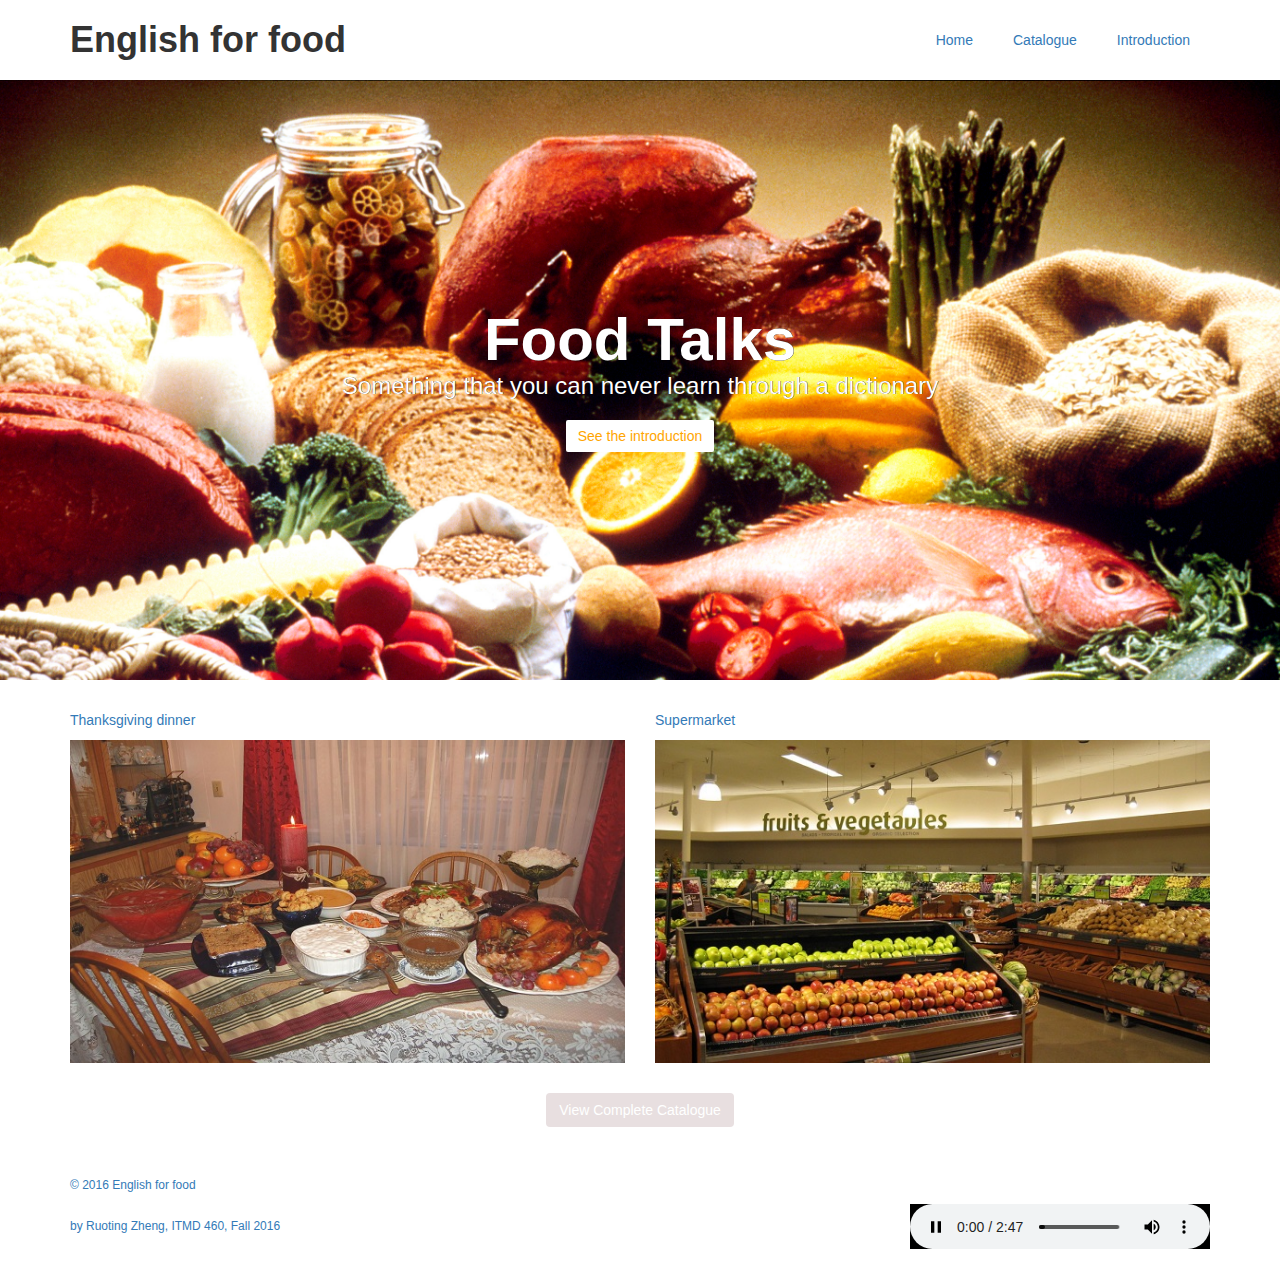
<file: index.html>
<!DOCTYPE html>
<html class="gr_rt_me">
<head><meta http-equiv="Content-Type" content="text/html; charset=UTF-8">
  <title>English for food</title>
  <link rel="stylesheet" href="./resource_files/bootstrap.min.css">
  <link rel="stylesheet" type="text/css" href="./resource_files/main.css">
  <base target="_blank">
  </head>

  <body>
  <header class="container">
    <div class="row">
      <h1 class="col-sm-8"> English for food</h1>
      <nav class="col-sm-4">
        <p><a href="./index.html">Home</a></p>
        <p><a href="./category.html">Catalogue</a></p>
        <p><a href="./introduction.html">Introduction</a></p>    
      </nav>
    </div>
  </header>


  <section class="jumbotron">
    <div class="container">
      <div class="row text-center">
        <h2>Food Talks</h2>
        <h3>Something that you can never learn through a dictionary</h3>
        <a class="btn btn-primary" href="./introduction.html">See the introduction</a>
      </div>
    </div>
  </section>
  <section class="container">

    <div class="row">
      <div class="col-sm-6">
        <p><a href="./Thanksgiving.html">Thanksgiving dinner</p>
        <img src="./resource_files/Thanksgiving_Dinner.jpg" width="600" 
  height="350">
      </div>
      <div class="col-sm-6">
        <p><a href="./supermarket.html">Supermarket</p>
        <img src="./resource_files/supermarket.jpg" width="600" 
  height="350">
      </div>

    </div>

    <div class="row text-center">
 
    <a class="btn btn-secondary" href="./category.html">View Complete Catalogue</a>

    </div>
  </section>

<footer class="container">
    <div class="row">
      <p class="col-sm-4"><a href="./reference.html">© 2016 English for food</p>
    </div>
    <div class="row">
      <p class="col-sm-4">by Ruoting Zheng, ITMD 460, Fall 2016</p>
      <ul class="col-sm-8" >
      <embed height="45" type="audio/mpeg" width="300" src="./resource_files/Thanksgiving Song.mp3" volume="30" loop="true" autostart="true"/>
      </ul>
    </div>
  </footer>


</body></html>
</file>
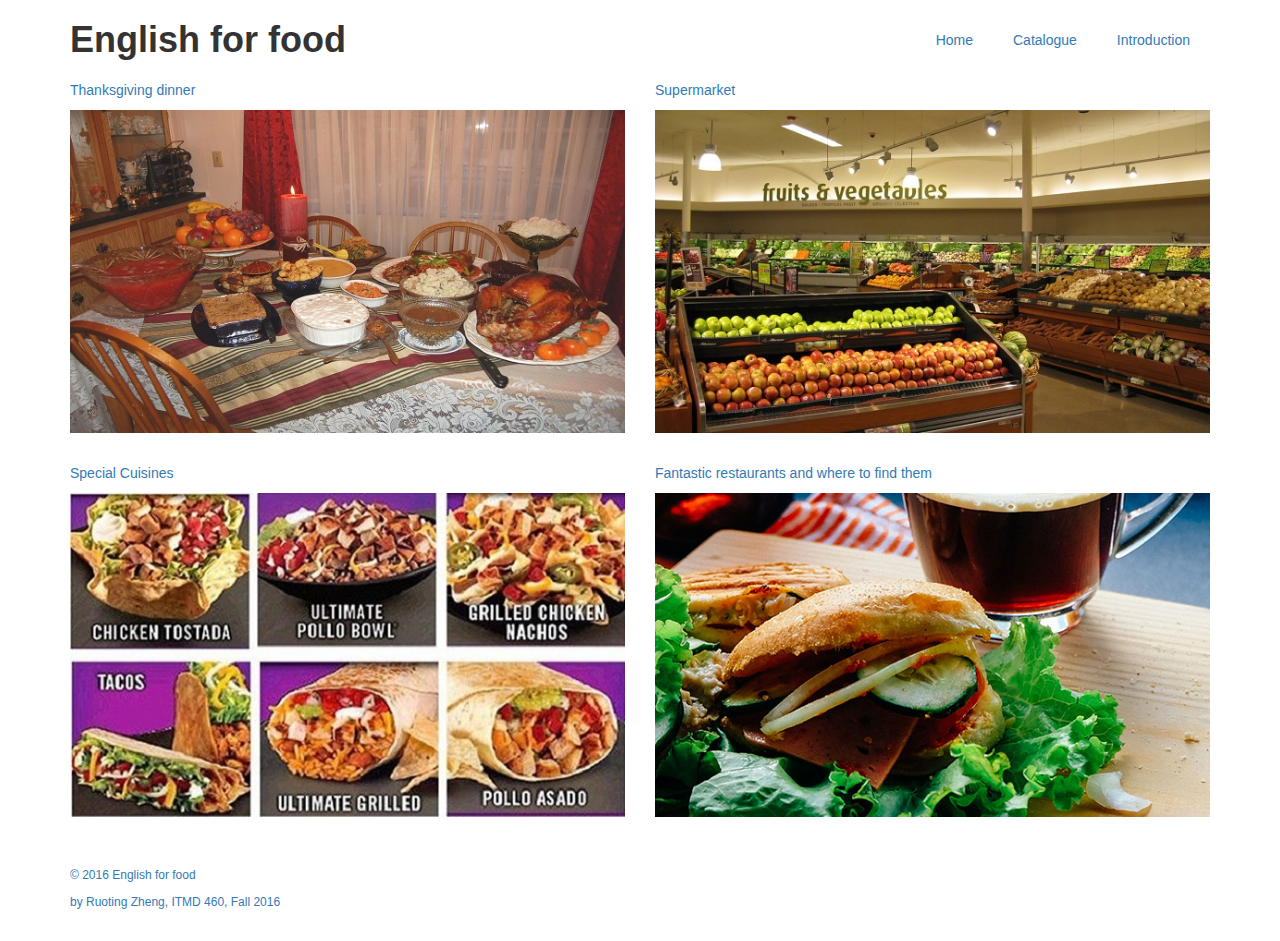
<file: category.html>
<!DOCTYPE html>
<html class="gr_rt_me">
<head><meta http-equiv="Content-Type" content="text/html; charset=UTF-8">
  <title>English for food</title>
  <link rel="stylesheet" href="./resource_files/bootstrap.min.css">
  <link rel="stylesheet" type="text/css" href="./resource_files/main.css">
  </head>

  <body>
  <header class="container">
    <div class="row">
      <h1 class="col-sm-8"> English for food</h1>
      <nav class="col-sm-4">
        <p><a href="./index.html">Home</a></p>
        <p><a href="./category.html">Catalogue</a></p>
        <p><a href="./introduction.html">Introduction</a></p>    
      </nav>
    </div>
  </header>

  <section class="container">
    <div class="row">
      <div class="col-sm-6">
        <p><a href="./Thanksgiving.html">Thanksgiving dinner</p>
        <img src="./resource_files/Thanksgiving_Dinner.jpg" width="600" 
  height="350">
      </div>

      <div class="col-sm-6">
        <p><a href="./supermarket.html">Supermarket</p>
        <img src="./resource_files/supermarket.jpg" width="600" 
  height="350">
      </div>

    <div class="col-sm-6">
        <p><a href="./mexican_food.html">Special Cuisines</p>
        <img src="./resource_files/mexican_food.jpg" width="600" 
  height="350"> 
      </div>

      <div class="col-sm-6">
        <p><a href="http://checkplease.wttw.com/">Fantastic restaurants and where to find them</p>
        <img src="./resource_files/kitchen.jpg" width="600" 
  height="350">
      </div>

    </div>
  </section>

 <footer class="container">
    <div class="row">
      <p class="col-sm-4"><a href="./reference.html">© 2016 English for food</p>
    </div>
    <div class="row">
      <p class="col-sm-4">by Ruoting Zheng, ITMD 460, Fall 2016</p>
    </div>
  </footer>

</body></html>
</file>
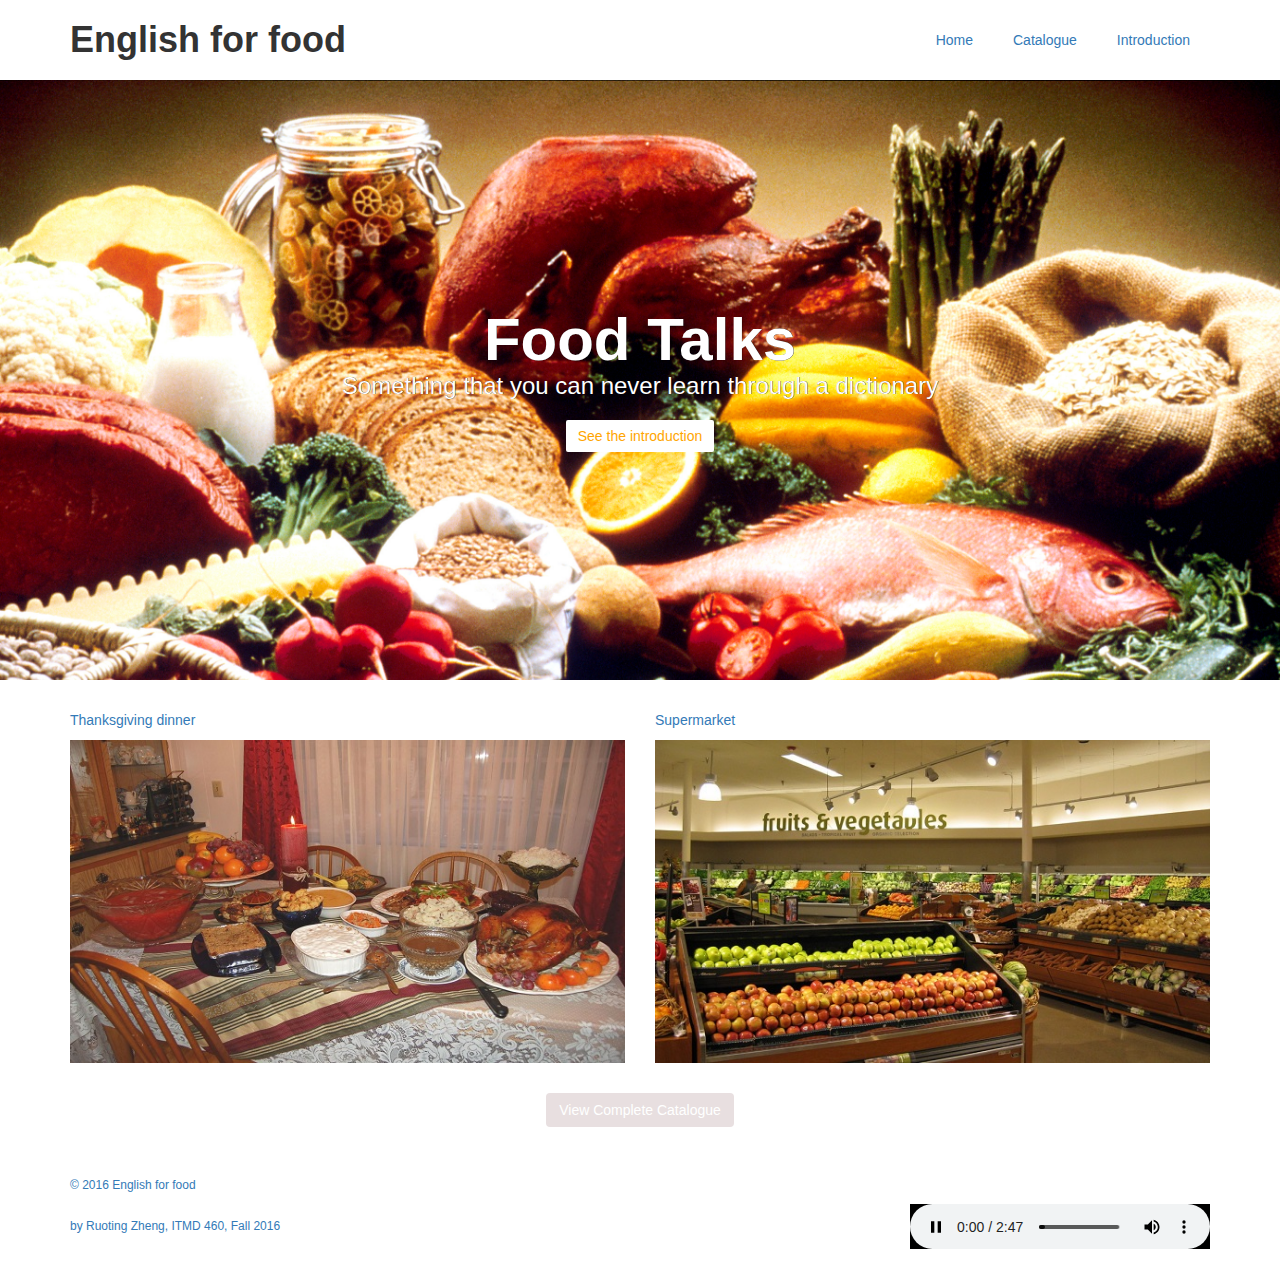
<file: eff.html>
<!DOCTYPE html>
<html class="gr_rt_me">
<head><meta http-equiv="Content-Type" content="text/html; charset=UTF-8">
  <title>English for food</title>
  <link rel="stylesheet" href="./resource_files/bootstrap.min.css">
  <link rel="stylesheet" type="text/css" href="./resource_files/main.css">
  <base target="_blank">
  </head>

  <body>
  <header class="container">
    <div class="row">
      <h1 class="col-sm-8"> English for food</h1>
      <nav class="col-sm-4">
        <p><a href="./eff.html">Home</a></p>
        <p><a href="./category.html">Catalogue</a></p>
        <p><a href="./introduction.html">Introduction</a></p>    
      </nav>
    </div>
  </header>


  <section class="jumbotron">
    <div class="container">
      <div class="row text-center">
        <h2>Food Talks</h2>
        <h3>Something that you can never learn through a dictionary</h3>
        <a class="btn btn-primary" href="./introduction.html">See the introduction</a>
      </div>
    </div>
  </section>
  <section class="container">

    <div class="row">
      <div class="col-sm-6">
        <p><a href="./Thanksgiving.html">Thanksgiving dinner</p>
        <img src="./resource_files/Thanksgiving_Dinner.jpg" width="600" 
  height="350">
      </div>
      <div class="col-sm-6">
        <p><a href="./supermarket.html">Supermarket</p>
        <img src="./resource_files/supermarket.jpg" width="600" 
  height="350">
      </div>

    </div>

    <div class="row text-center">
 
    <a class="btn btn-secondary" href="./category.html">View Complete Catalogue</a>

    </div>
  </section>

<footer class="container">
    <div class="row">
      <p class="col-sm-4"><a href="./reference.html">© 2016 English for food</p>
    </div>
    <div class="row">
      <p class="col-sm-4">by Ruoting Zheng, ITMD 460, Fall 2016</p>
      <ul class="col-sm-8" >
      <embed height="45" type="audio/mpeg" width="300" src="./resource_files/Thanksgiving Song.mp3" volume="30" loop="true" autostart="true"/>
      </ul>
    </div>
  </footer>


</body></html>
</file>
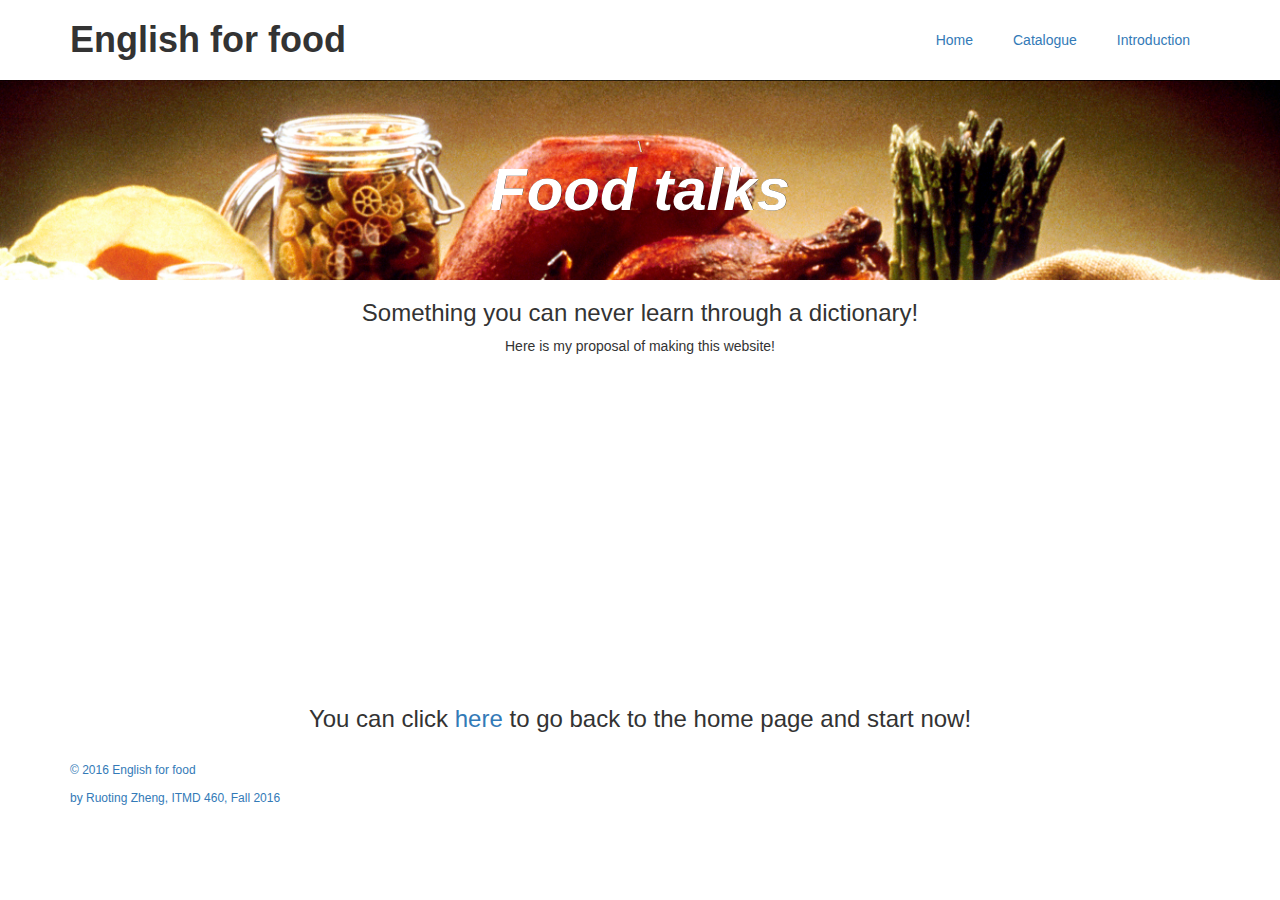
<file: introduction.html>
<!DOCTYPE html>
<html>
<html class="gr_rt_me">
<head><meta http-equiv="Content-Type" content="text/html; charset=UTF-8">
  <title>Introduction</title>
  
  <link rel="stylesheet" href="./resource_files/bootstrap.min.css">
  <link rel="stylesheet" type="text/css" href="./resource_files/main.css">
  </head>

<body>
  <header class="container">
    <div class="row">
      <h1 class="col-sm-8"> English for food</h1>
      <nav class="col-sm-4">
        <p><a href="./index.html" href="">Home</a></p>
        <p><a href="./category.html">Catalogue</a></p>
        <p><a href="./introduction.html">Introduction</a></p>    
      </nav>
    </div>
  </header>


  <section class="picbar">
    <div class="container">
      <div class="row text-center">\
        <h2>Food talks</h2>
      </div>
    </div>
  </section>
<div class="container">

  <div class="row text-center">
  <h3 >Something you can never learn through a dictionary!</h3>
  <p>Here is my proposal of making this website!</p>
    <iframe width = "560" height="315" src="https://www.youtube.com/embed/2K4r6iwf-iQ" frameborder="0" allowfullscreen></iframe>
    <h3>You can click <a href="./category.html">here</a> to go back to the home page and start now!</h3>
  </div>
</div>
 
</div>
<footer class="container">
    <div class="row">
      <p class="col-sm-4"><a href="./reference.html">© 2016 English for food</p>
    </div>
    <div class="row">
      <p class="col-sm-4">by Ruoting Zheng, ITMD 460, Fall 2016</p>
    </div>
  </footer>
  
</body>
</html>
</file>
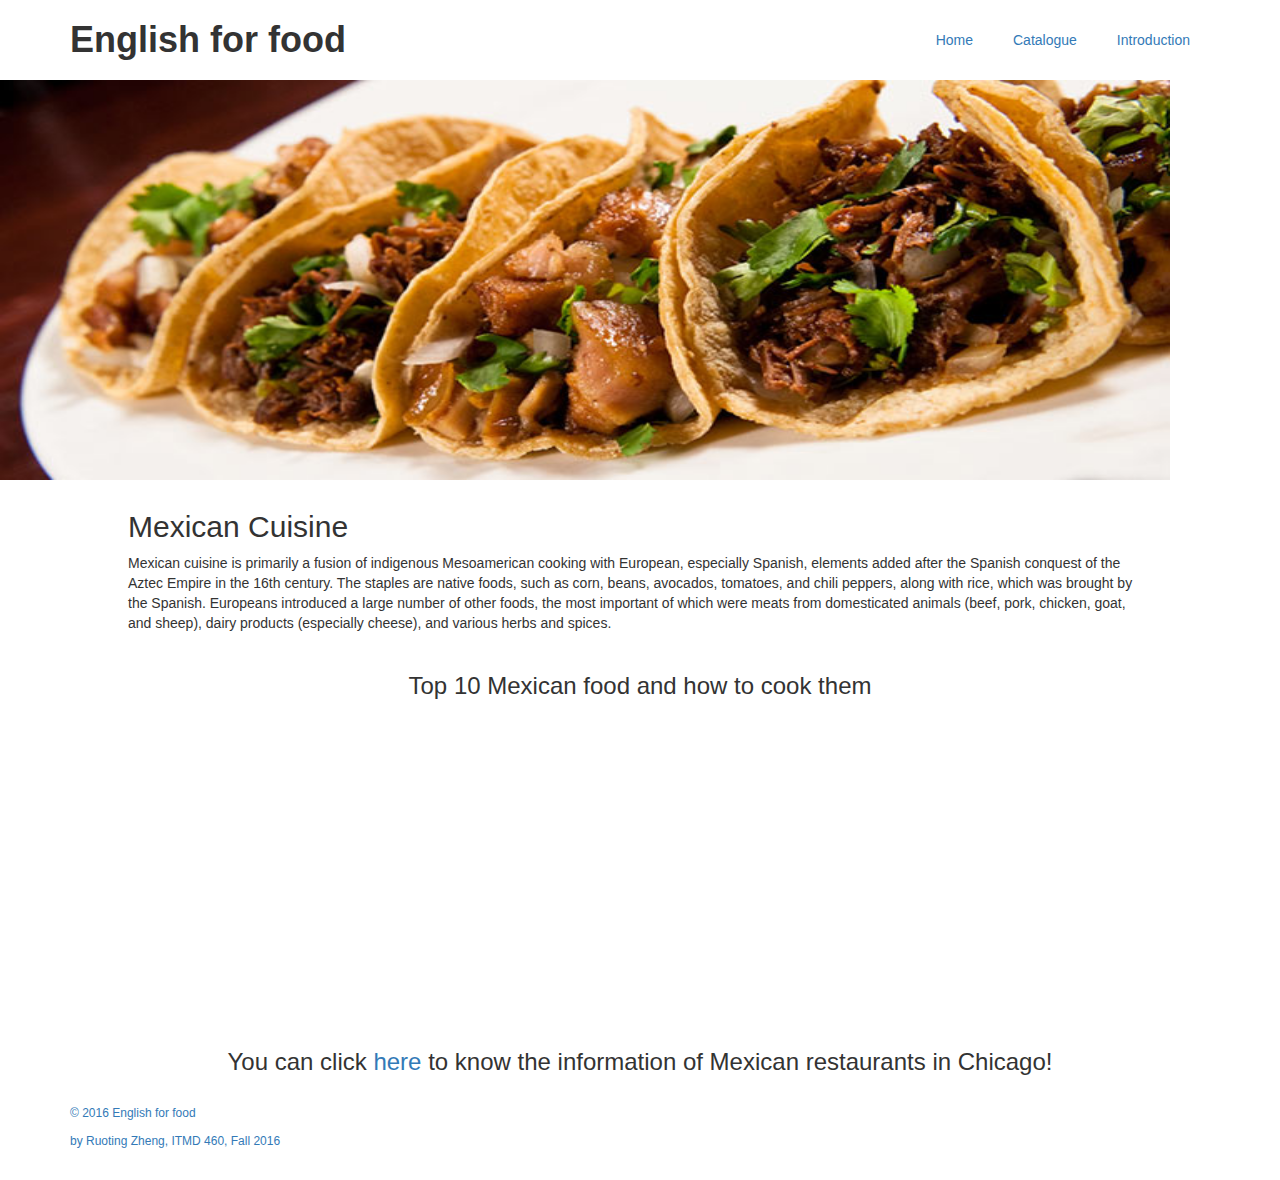
<file: mexican_food.html>
<!DOCTYPE html>
<html>
<html class="gr_rt_me">
<head><meta http-equiv="Content-Type" content="text/html; charset=UTF-8">
  <title>Mexican food</title>
  
  <link rel="stylesheet" href="./resource_files/bootstrap.min.css">
  <link rel="stylesheet" type="text/css" href="./resource_files/main.css">
  </head>

<body>
  <header class="container">
    <div class="row">
      <h1 class="col-sm-8"> English for food</h1>
      <nav class="col-sm-4">
        <p><a href="./index.html">Home</a></p>
        <p><a href="./category.html">Catalogue</a></p>
        <p><a href="./introduction.html">Introduction</a></p>    
      </nav>
    </div>
  </header>

<div>
	<img src="./resource_files/mexican.jpg" width="1170" 
  height="400" align-items: center;>
</div>

<div id="container">
  <h2>Mexican Cuisine</h2>
	<p>Mexican cuisine is primarily a fusion of indigenous Mesoamerican cooking with European, especially Spanish, elements added after the Spanish conquest of the Aztec Empire in the 16th century. The staples are native foods, such as corn, beans, avocados, tomatoes, and chili peppers, along with rice, which was brought by the Spanish. Europeans introduced a large number of other foods, the most important of which were meats from domesticated animals (beef, pork, chicken, goat, and sheep), dairy products (especially cheese), and various herbs and spices.</p>
</div>

  <div class="row text-center">
  <h3 >Top 10 Mexican food and how to cook them</h3>
    <iframe width = "560" height="315" src="https://www.youtube.com/embed/hvF5wWChxbk" frameborder="0" allowfullscreen></iframe>
    <h3>You can click <a href="https://www.thrillist.com/eat/chicago/best-mexican-food-chicago">here</a> to know the information of Mexican restaurants in Chicago!</h3>
  </div>
  
  <footer class="container">
    <div class="row">
      <p class="col-sm-4"><a href="./reference.html">© 2016 English for food</p>
    </div>
    <div class="row">
      <p class="col-sm-4">by Ruoting Zheng, ITMD 460, Fall 2016</p>
    </div>
  </footer>

</body>
</html>
</file>
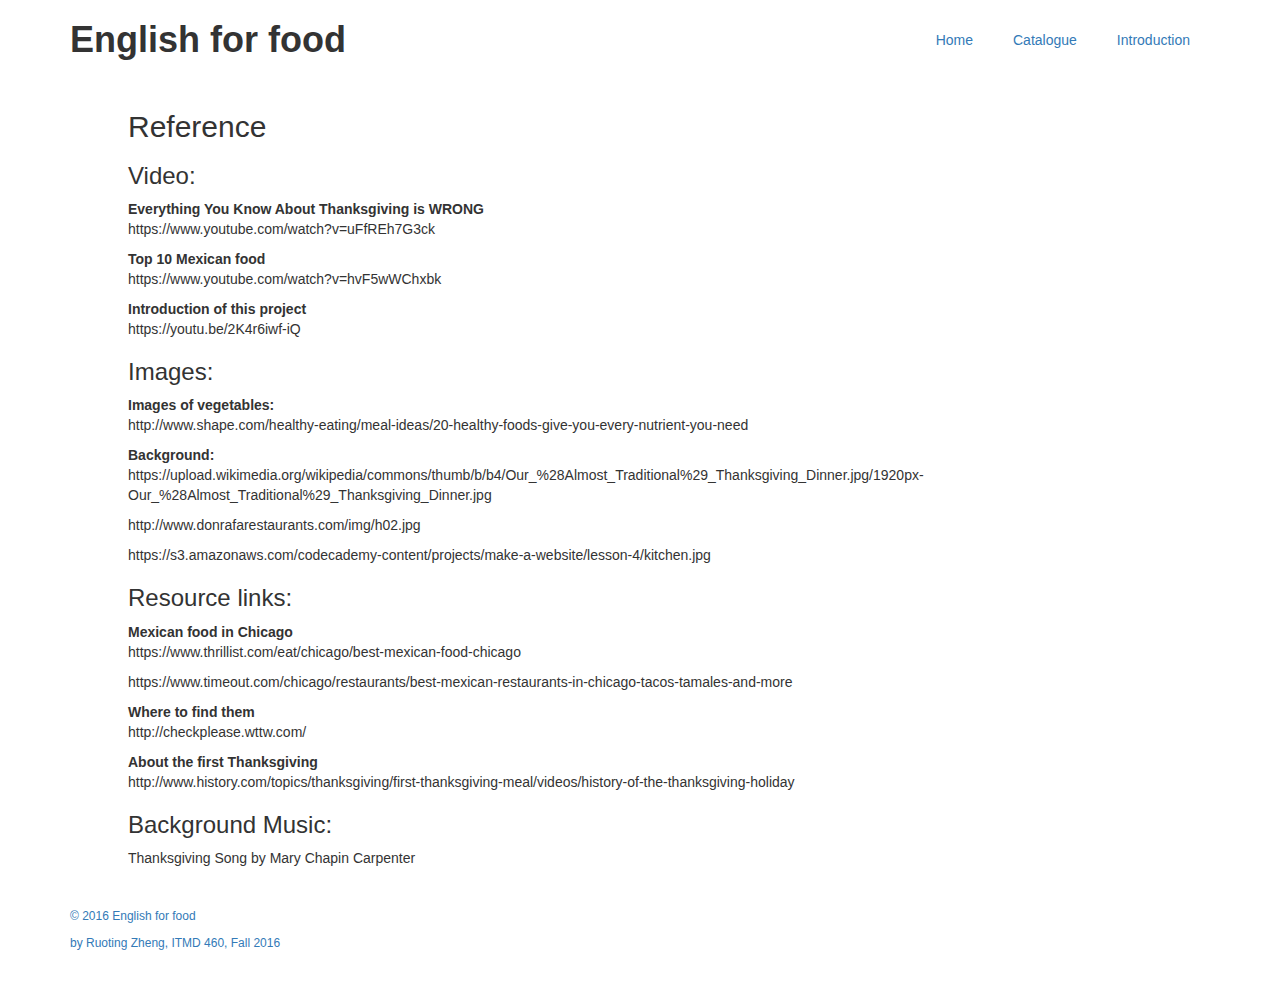
<file: reference.html>
<!DOCTYPE html>
<html>
<html class="gr_rt_me">
<head><meta http-equiv="Content-Type" content="text/html; charset=UTF-8">
  <title>Reference</title>
  
  <link rel="stylesheet" href="./resource_files/bootstrap.min.css">
  <link rel="stylesheet" type="text/css" href="./resource_files/main.css">
  </head>

<body>
  <header class="container">
    <div class="row">
      <h1 class="col-sm-8"> English for food</h1>
      <nav class="col-sm-4">
        <p><a href="./index.html">Home</a></p>
        <p><a href="./category.html">Catalogue</a></p>
        <p><a href="./introduction.html">Introduction</a></p>    
      </nav>
    </div>
  </header>

<div id="container">
  <h2>Reference</h2>
  <h3>Video:</h3>
	<b>Everything You Know About Thanksgiving is WRONG </b>
  <p>https://www.youtube.com/watch?v=uFfREh7G3ck</p>
  <b>Top 10 Mexican food</b>
  <p>https://www.youtube.com/watch?v=hvF5wWChxbk</p>
  <b>Introduction of this project</b>
  <p>https://youtu.be/2K4r6iwf-iQ</p>
  <h3>Images:</h3>
<b>Images of vegetables:</b>
<p>http://www.shape.com/healthy-eating/meal-ideas/20-healthy-foods-give-you-every-nutrient-you-need</p>
<b>Background:</b>
<p>https://upload.wikimedia.org/wikipedia/commons/thumb/b/b4/Our_%28Almost_Traditional%29_Thanksgiving_Dinner.jpg/1920px-Our_%28Almost_Traditional%29_Thanksgiving_Dinner.jpg</p>
<p>http://www.donrafarestaurants.com/img/h02.jpg</p>
<p>https://s3.amazonaws.com/codecademy-content/projects/make-a-website/lesson-4/kitchen.jpg</p>

<h3>Resource links:</h3>
<b>Mexican food in Chicago </b>
<p>https://www.thrillist.com/eat/chicago/best-mexican-food-chicago</p>
<p>https://www.timeout.com/chicago/restaurants/best-mexican-restaurants-in-chicago-tacos-tamales-and-more</p>
<b>Where to find them</b>
<p>http://checkplease.wttw.com/</p>
<b>About the first Thanksgiving</b>
<p>http://www.history.com/topics/thanksgiving/first-thanksgiving-meal/videos/history-of-the-thanksgiving-holiday</p>

<h3>Background Music:</h3>
<p>Thanksgiving Song by Mary Chapin Carpenter</p>


</div>

  <footer class="container">
    <div class="row">
      <p class="col-sm-4"><a href="./reference.html">© 2016 English for food</p>
    </div>
    <div class="row">
      <p class="col-sm-4">by Ruoting Zheng, ITMD 460, Fall 2016</p>
    </div>
  </footer>
</body>
</html>
</file>
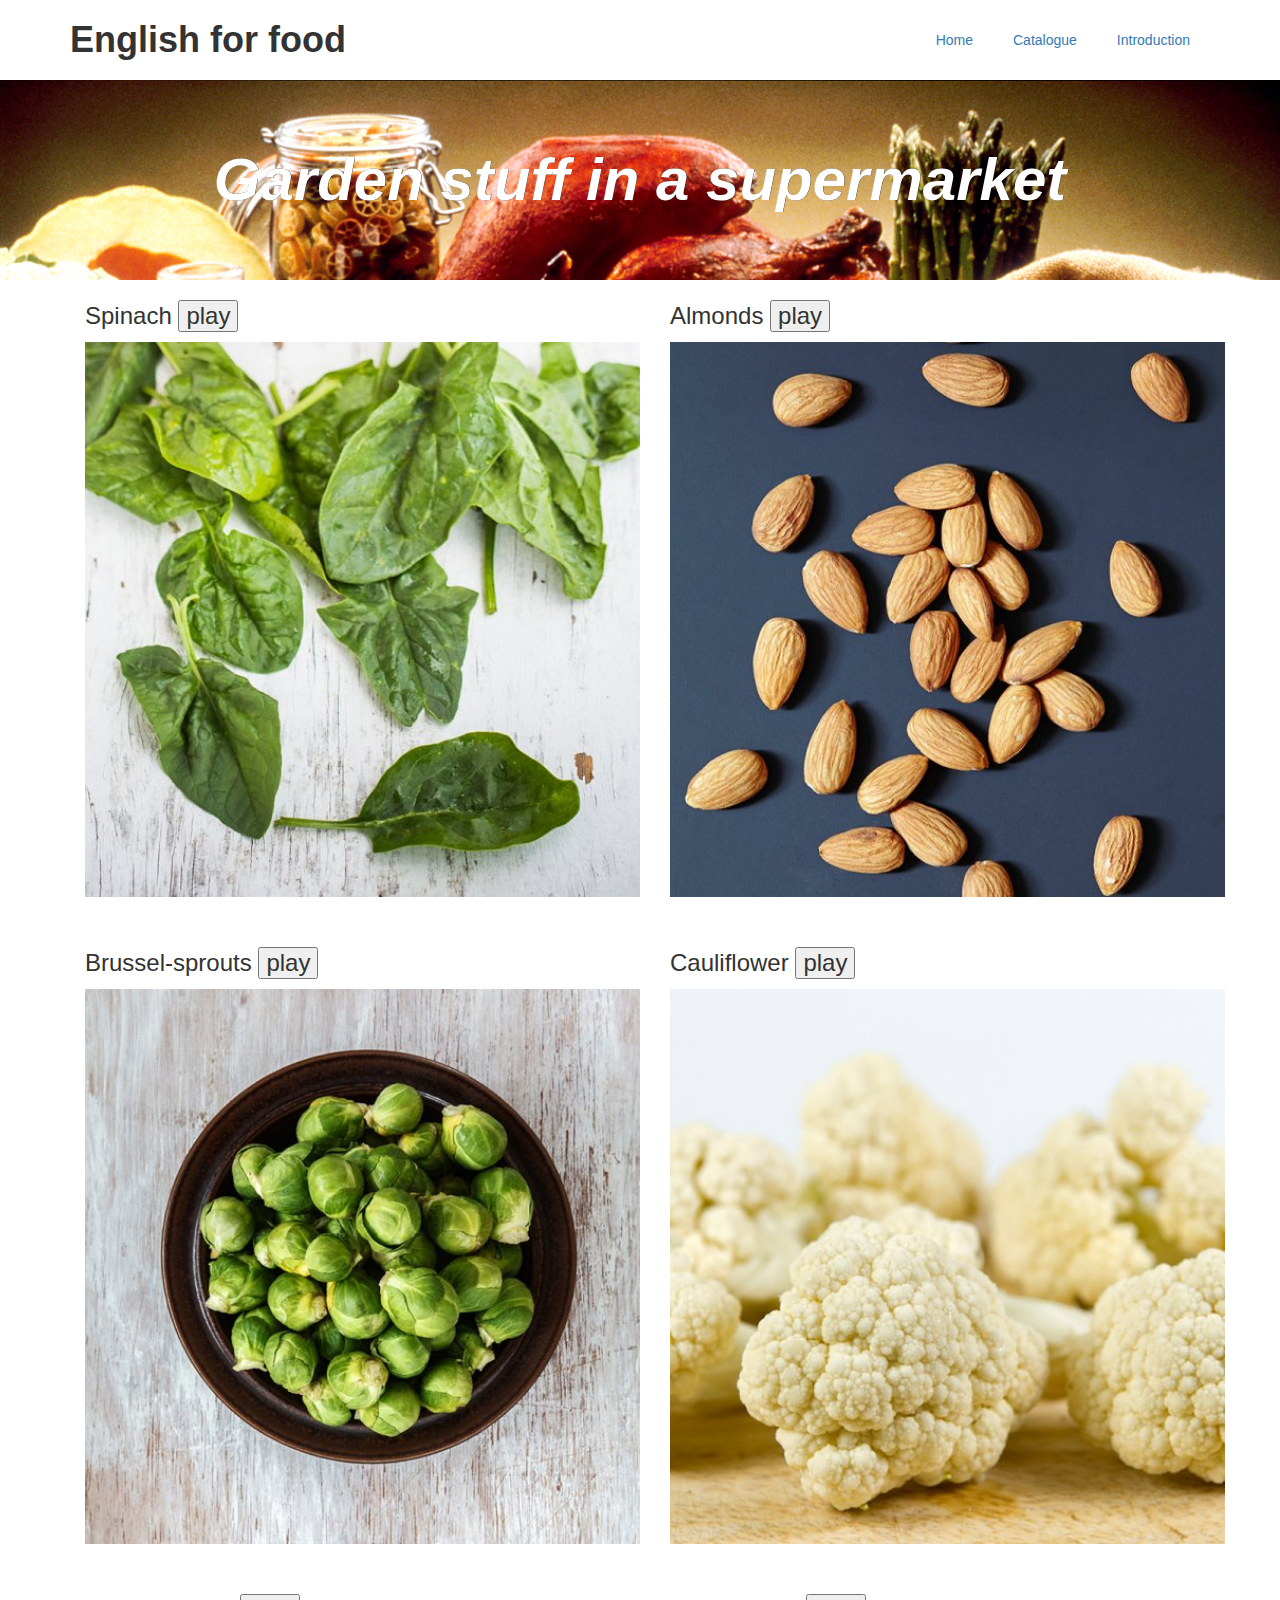
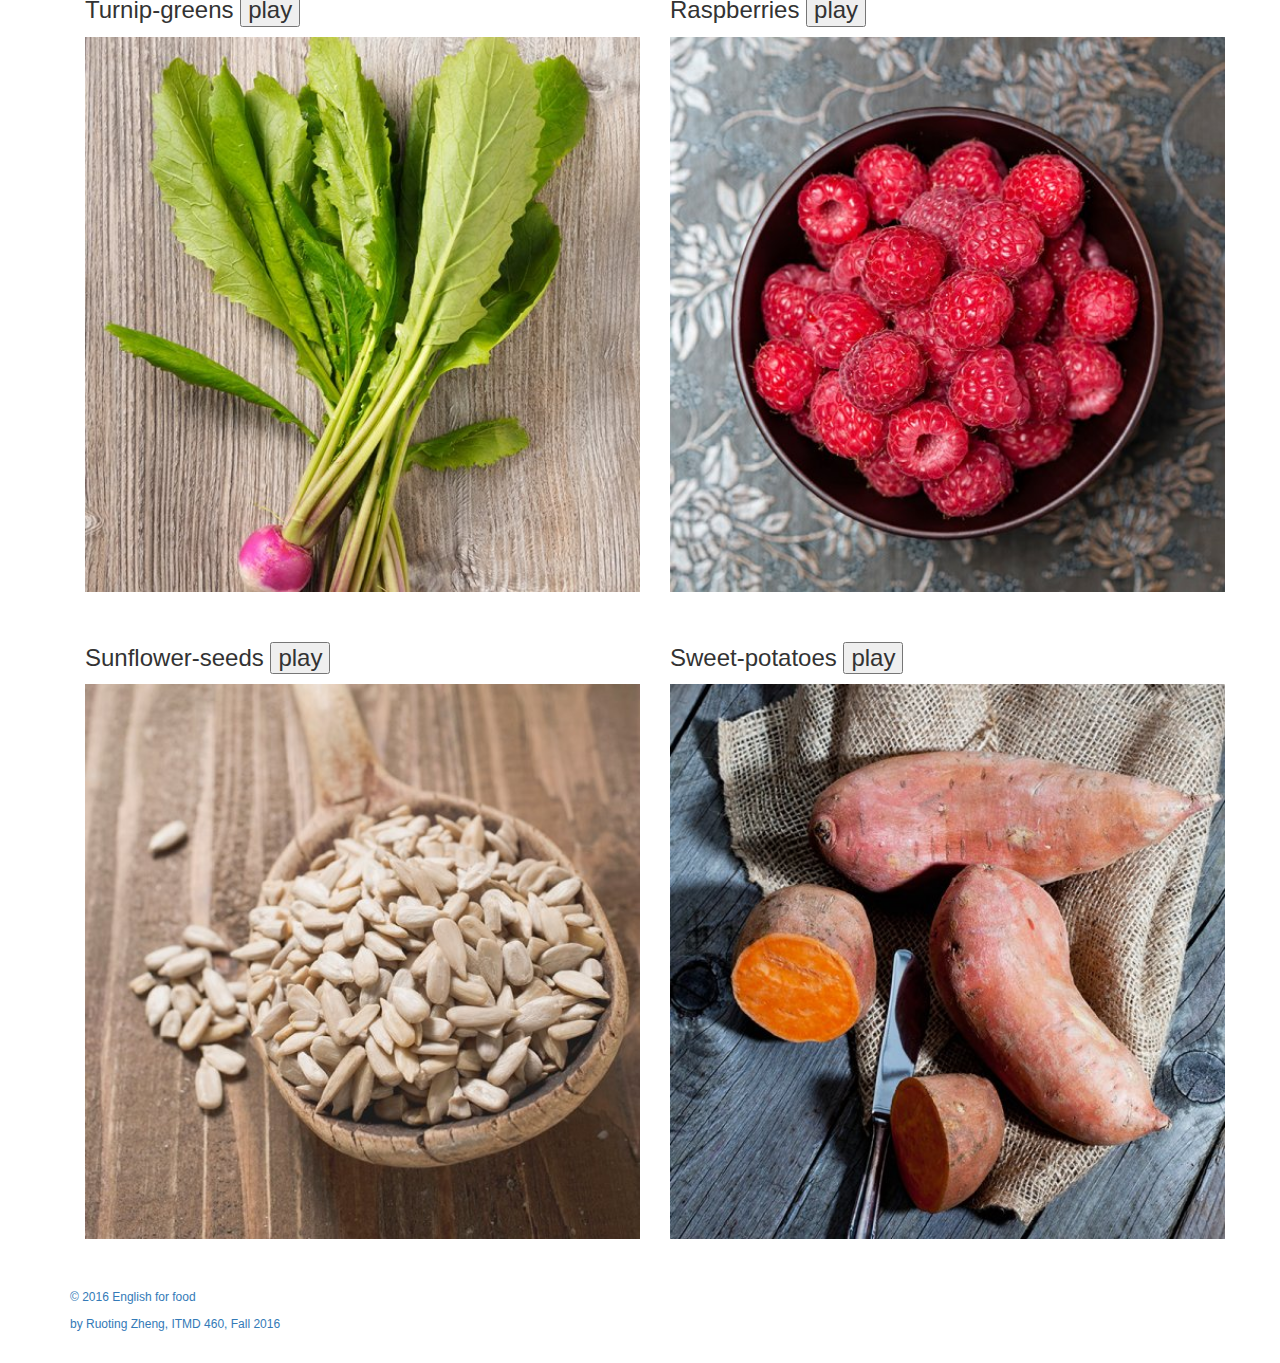
<file: supermarket.html>
<!DOCTYPE html>
<html>
<html class="gr_rt_me">
<head><meta http-equiv="Content-Type" content="text/html; charset=UTF-8">
  <title>Supermarket</title>
  
  <link rel="stylesheet" href="./resource_files/bootstrap.min.css">
  <link rel="stylesheet" type="text/css" href="./resource_files/main.css">
  </head>

<body>
<div id="div1"></div>
<script language="javascript">
  function play_click(sef,url){
    var div = document.getElementById('div1');
    div.innerHTML = '<embed src="'+url+'" loop="0" autostart="true" width = "0" height="0" ></embed>';
}
</script>

  <header class="container">
    <div class="row">
      <h1 class="col-sm-8"> English for food</h1>
      <nav class="col-sm-4">
        <p><a href="./index.html">Home</a></p>
        <p><a href="./category.html">Catalogue</a></p>
        <p><a href="./introduction.html">Introduction</a></p>    
      </nav>
    </div>
  </header>

  <section class="picbar">

    <div class="container">
      <div class="row text-center">
        <h2>Garden stuff in a supermarket</h2>
      </div>
    </div>
  </section>
<div class="container">

<section class="container">
    <div class="row">
      <div class="col-sm-6">
        <h3>Spinach  <input type="button" value="play" size="3" onclick="play_click(this,'./pronounce/1.m4a');"></h3>
        <img src="./resource_files/veg/spinach.jpg" width="525" 
  height="525">
      </div>

      <div class="col-sm-6">
        <h3>Almonds  <input type="button" value="play" size="3" onclick="play_click(this,'./pronounce/2.m4a');"></h3>
        <img src="./resource_files/veg/almonds.jpg" width="525" 
  height="525">
      </div>

    <div class="col-sm-6">
        <h3>Brussel-sprouts  <input type="button" value="play" size="3" onclick="play_click(this,'./pronounce/3.m4a');"></h3>
        <img src="./resource_files/veg/brussel-sprouts.jpg" width="525" 
  height="525">
      </div>

      <div class="col-sm-6">
        <h3>Cauliflower  <input type="button" value="play" size="3" onclick="play_click(this,'./pronounce/4.m4a');"></h3>
        <img src="./resource_files/veg/cauliflower.jpg" width="525" 
  height="525">
      </div>

      <div class="col-sm-6">
        <h3>Turnip-greens  <input type="button" value="play" size="3" onclick="play_click(this,'./pronounce/5.m4a');"></h3>
        <img src="./resource_files/veg/Turnip-greens.jpg" width="525" 
  height="525">
      </div>

      <div class="col-sm-6">
        <h3>Raspberries  <input type="button" value="play" size="3" onclick="play_click(this,'./pronounce/6.m4a');"></h3>
        <img src="./resource_files/veg/raspberries.jpg" width="525" 
  height="525">
      </div>

    <div class="col-sm-6">
        <h3>Sunflower-seeds  <input type="button" value="play" size="3" onclick="play_click(this,'./pronounce/7.m4a');"></h3>
        <img src="./resource_files/veg/Sunflower-seeds.jpg" width="525" 
  height="525">
      </div>

      <div class="col-sm-6">
        <h3>Sweet-potatoes  <input type="button" value="play" size="3" onclick="play_click(this,'./pronounce/8.m4a');"></h3>
        <img src="./resource_files/veg/Sweet-potatoes.jpg" width="525" 
  height="525">
      </div>

    </div>
  </section>
 
</div>

<footer class="container">
    <div class="row">
      <p class="col-sm-4"><a href="./reference.html">© 2016 English for food</p>
    </div>
    <div class="row">
      <p class="col-sm-4">by Ruoting Zheng, ITMD 460, Fall 2016</p>
    </div>
  </footer>

</body>
</html>
</file>
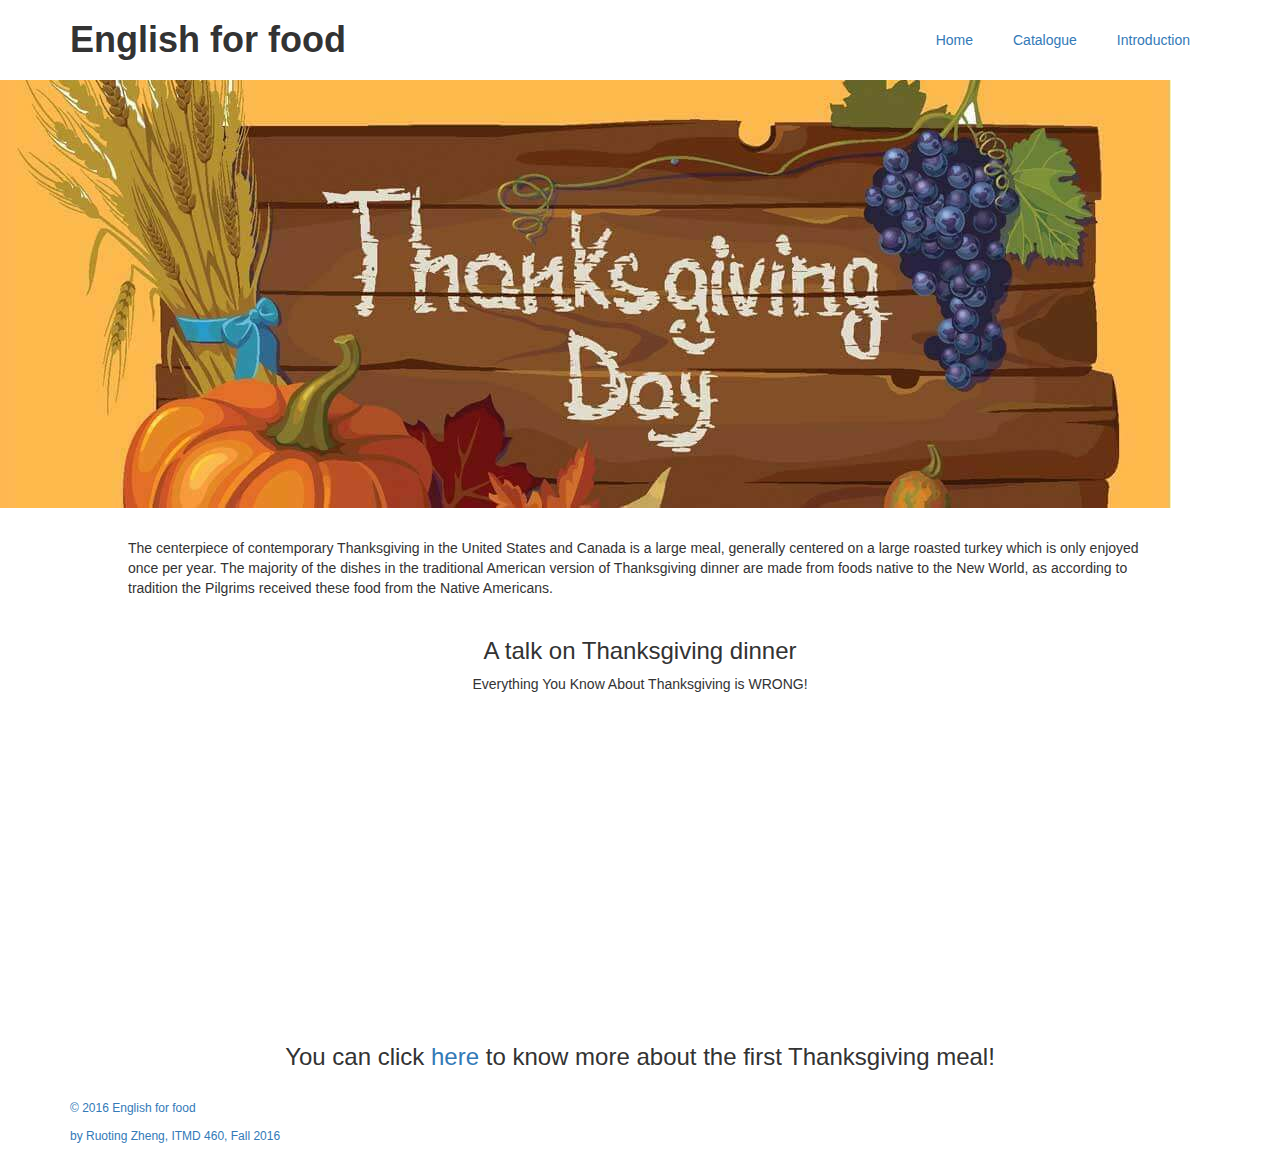
<file: Thanksgiving.html>
<!DOCTYPE html>
<html>
<html class="gr_rt_me">
<head><meta http-equiv="Content-Type" content="text/html; charset=UTF-8">
  <title>Thanksgiving</title>
  
  <link rel="stylesheet" href="./resource_files/bootstrap.min.css">
  <link rel="stylesheet" type="text/css" href="./resource_files/main.css">
  </head>

<body>
  <header class="container">
    <div class="row">
      <h1 class="col-sm-8"> English for food</h1>
      <nav class="col-sm-4">
        <p><a href="./index.html">Home</a></p>
        <p><a href="./category.html">Catalogue</a></p>
        <p><a href="./introduction.html">Introduction</a></p>    
      </nav>
    </div>
  </header>

<div align-items: center;>
	<img src="./resource_files/bannerthanks.jpg" width="1171" 
  height="428">
</div>

<div id="container">
	<p>The centerpiece of contemporary Thanksgiving in the United States and Canada is a large meal, 
	generally centered on a large roasted turkey which is only enjoyed once per year. 
	The majority of the dishes in the traditional American version of Thanksgiving dinner are made from foods native to the New World, 
	as according to tradition the Pilgrims received these food from the Native Americans.</p>
</div>

  <div class="row text-center">
  <h3 >A talk on Thanksgiving dinner</h3>

  <p>Everything You Know About Thanksgiving is WRONG!</p>
    <iframe width = "560" height="315" src="https://www.youtube.com/embed/uFfREh7G3ck" frameborder="0" allowfullscreen></iframe>
    <h3>You can click <a href="http://www.history.com/topics/thanksgiving/first-thanksgiving-meal/videos/history-of-the-thanksgiving-holiday">here</a> to know more about the first Thanksgiving meal!</h3>
  </div>
 
  <footer class="container">
    <div class="row">
      <p class="col-sm-4"><a href="./reference.html">© 2016 English for food</p>
    </div>
    <div class="row">
      <p class="col-sm-4">by Ruoting Zheng, ITMD 460, Fall 2016</p>
    </div>
  </footer>
  
</body>
</html>
</file>
<file: resource_files/main.css>
body {
  font-family: 'Roboto', sans-serif;
  font-weight: 300;
}

header {
  padding: 20px 0;
}

header .row,
footer .row {
  display: flex;
  align-items: center;
}

header h1 {
  font-weight: 700;
  margin: 0;
}

header nav {
  display: flex;
  justify-content: flex-end;
}

header p {
  padding: 0 20px;
  margin: 0;
}

.picbar {
  display: flex;
  align-items: center;
  background-image: url('./Good_Food_Display_-_NCI_Visuals_Online.jpg');
  background-size: cover;
  color: #ffffff;
  height: 200px;
  text-shadow: 0.25px 0.25px 0.25px #000000;
}

.picbar h2 {
  font-size: 60px;
  font-weight: 700;
  font-style:italic;
  margin: 0;
  color: #fff;
}

.picbar h3 {
  margin: 0 0 20px;
  color: #fff;
}

.jumbotron {
  display: flex;
  align-items: center;
  background-image: url('./Good_Food_Display_-_NCI_Visuals_Online.jpg');
  background-size: cover;
  color: #ffffff;
  height: 600px;
  text-shadow: 0.25px 0.25px 0.25px #000000;
}

.jumbotron h2 {
  font-size: 60px;
  font-weight: 700;
  margin: 0;
  color: #fff;
}

.jumbotron h3 {
  margin: 0 0 20px;
  color: #fff;
}

section .row img {
  margin: 0 0 30px;
  width: 100%;
  height:100%;
}

.col-md-6 {
  margin: 0 0 30px;
}

.btn.btn-primary {
  border-radius: 2px;
  border: 0px;
  color:orange;
  text-shadow: none;
  background-color: #ffffff;
}

.btn.btn-primary:hover {
  color: #ffffff;
  background-color: #fbd1d5;
}

.btn-secondary {
  background-color: #E8DFE0;
  color: #ffffff;
  margin: 0 0 30px;
}

footer {
  font-size: 12px;
  padding: 20px 0;
}

footer .col-sm-8 {
  display: flex;
  justify-content: flex-end;
}

footer ul {
  list-style: none;
}

footer li img {
  width: 32px;
  height: 32px;
}

#container { 
margin-top:30px; 
margin-left:10%; 
margin-right:10%; 
margin-bottom:20px; 
border: 1px solid 000000; 
}
</file>
